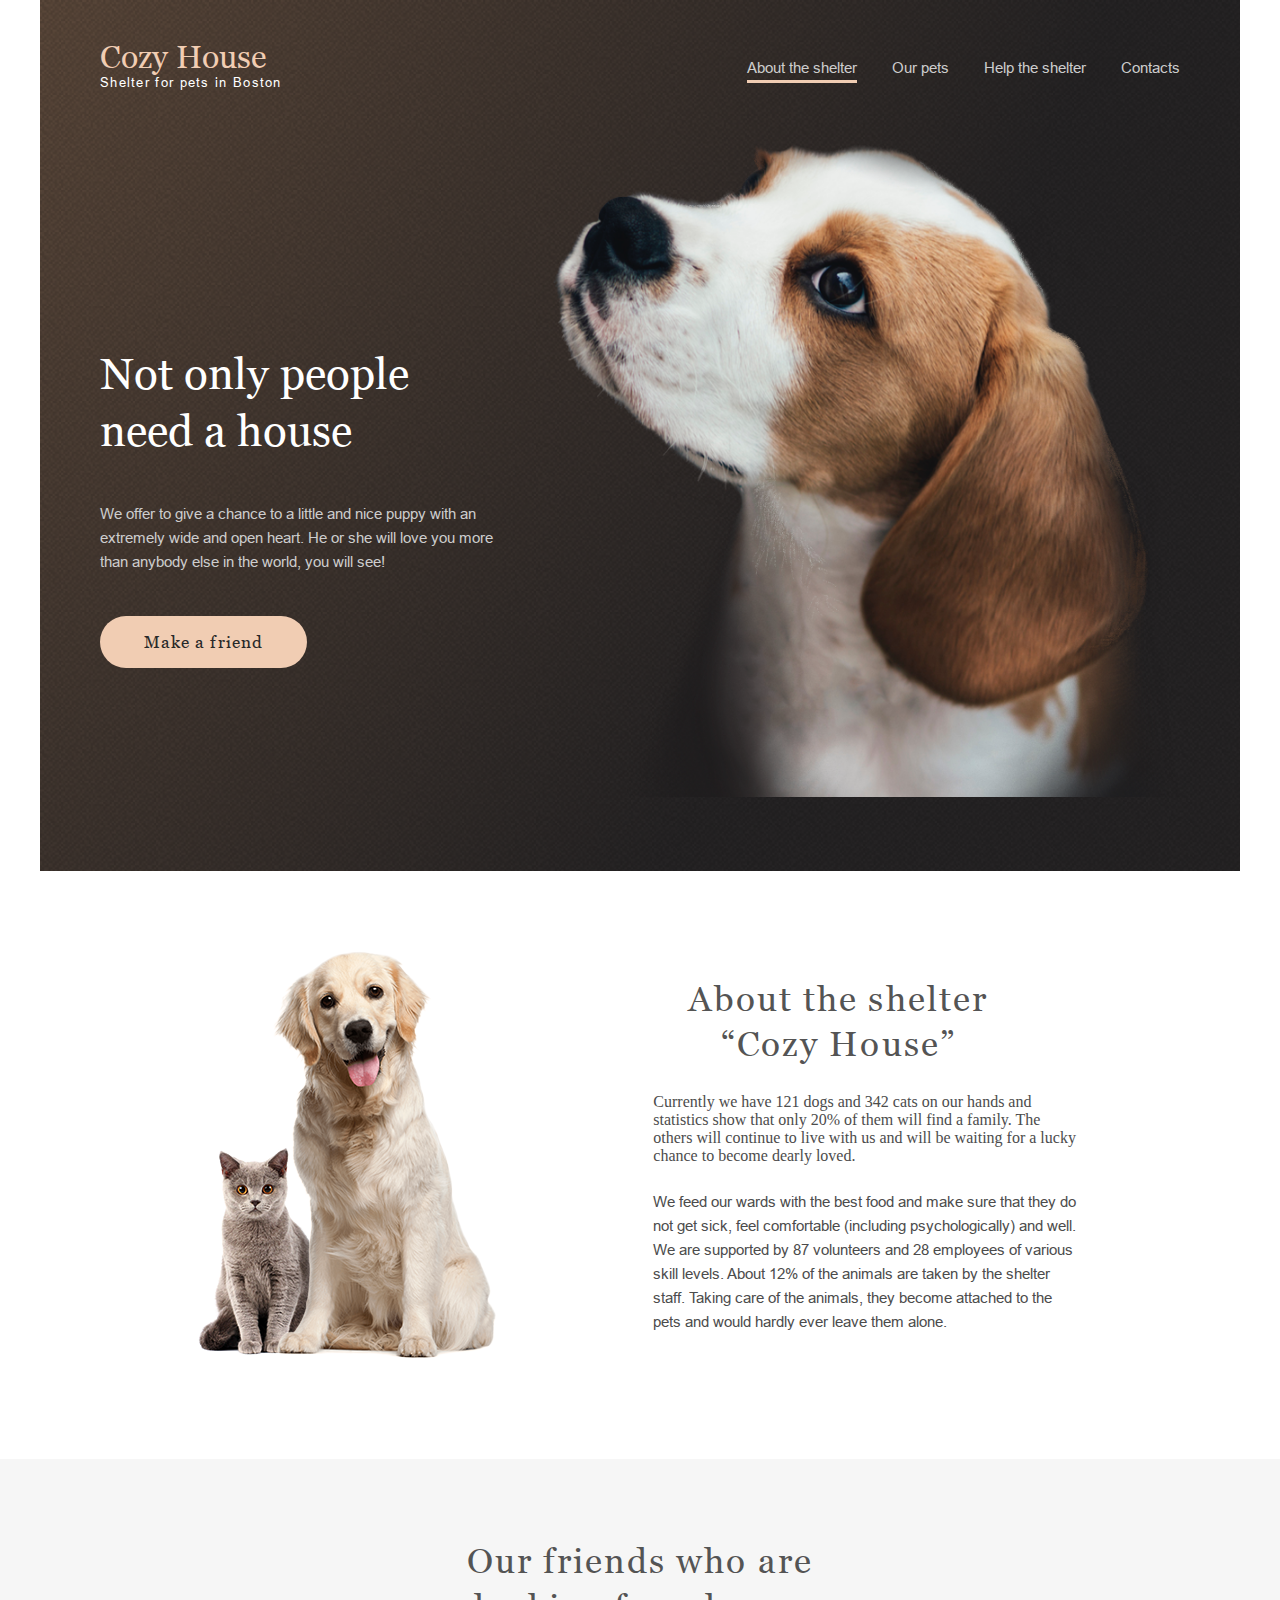
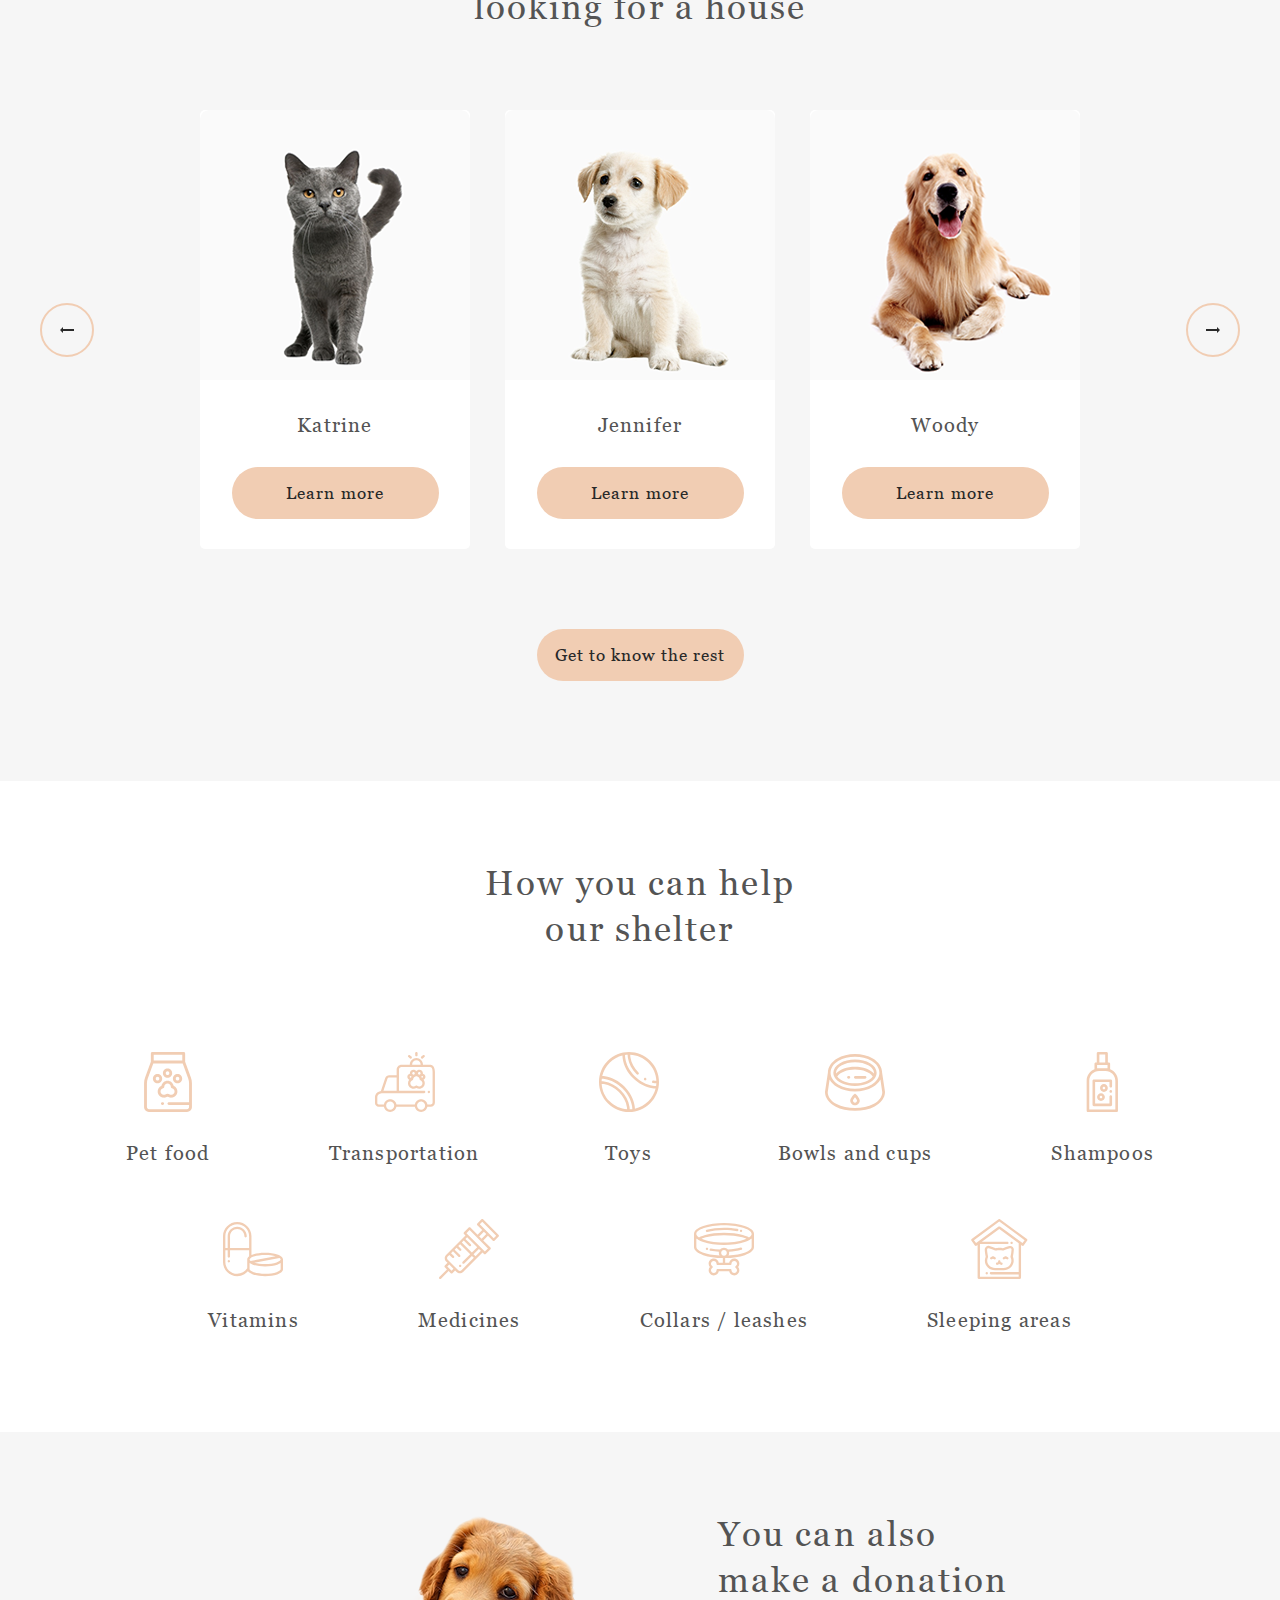
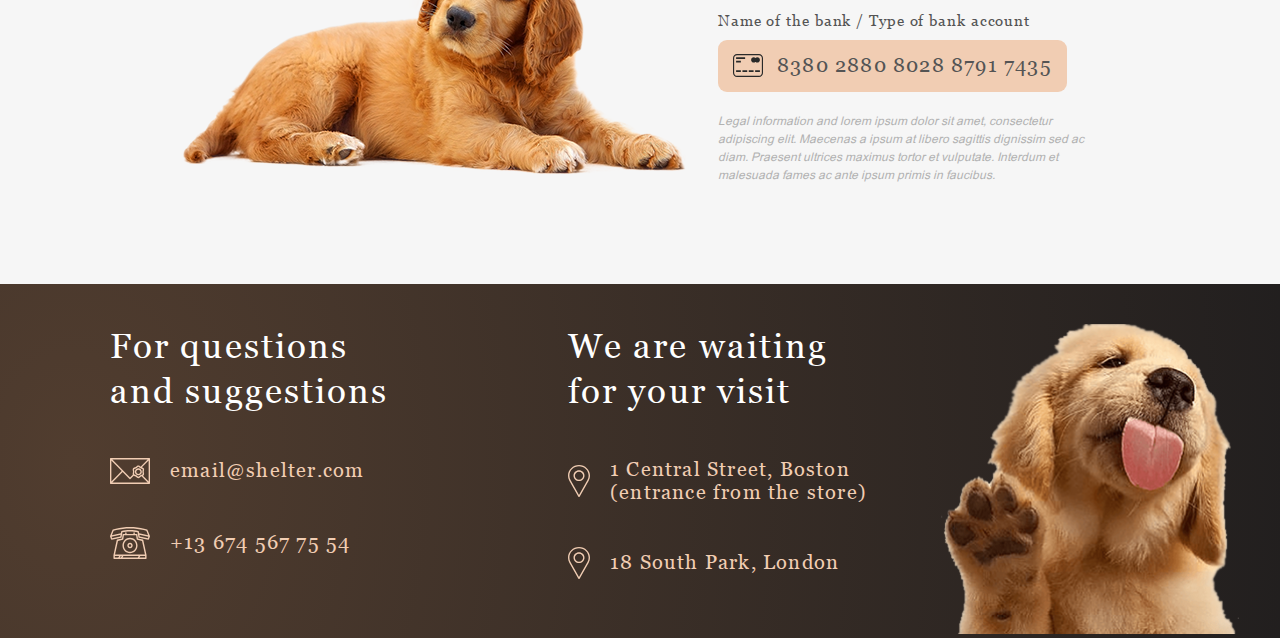
<file: index.html>
<!DOCTYPE html>
<html lang="en">

<head>
    <meta charset="UTF-8">
    <meta http-equiv="X-UA-Compatible" content="IE=edge">
    <meta name="viewport" content="width=device-width, initial-scale=1.0">
    <meta http-equiv="refresh" content="0; url=https://AbduRasul21.github.io/shelter/pages/main/index.html">
    <title>SHELTER </title>
</head>

<body>

</body>

</html>
</file>
